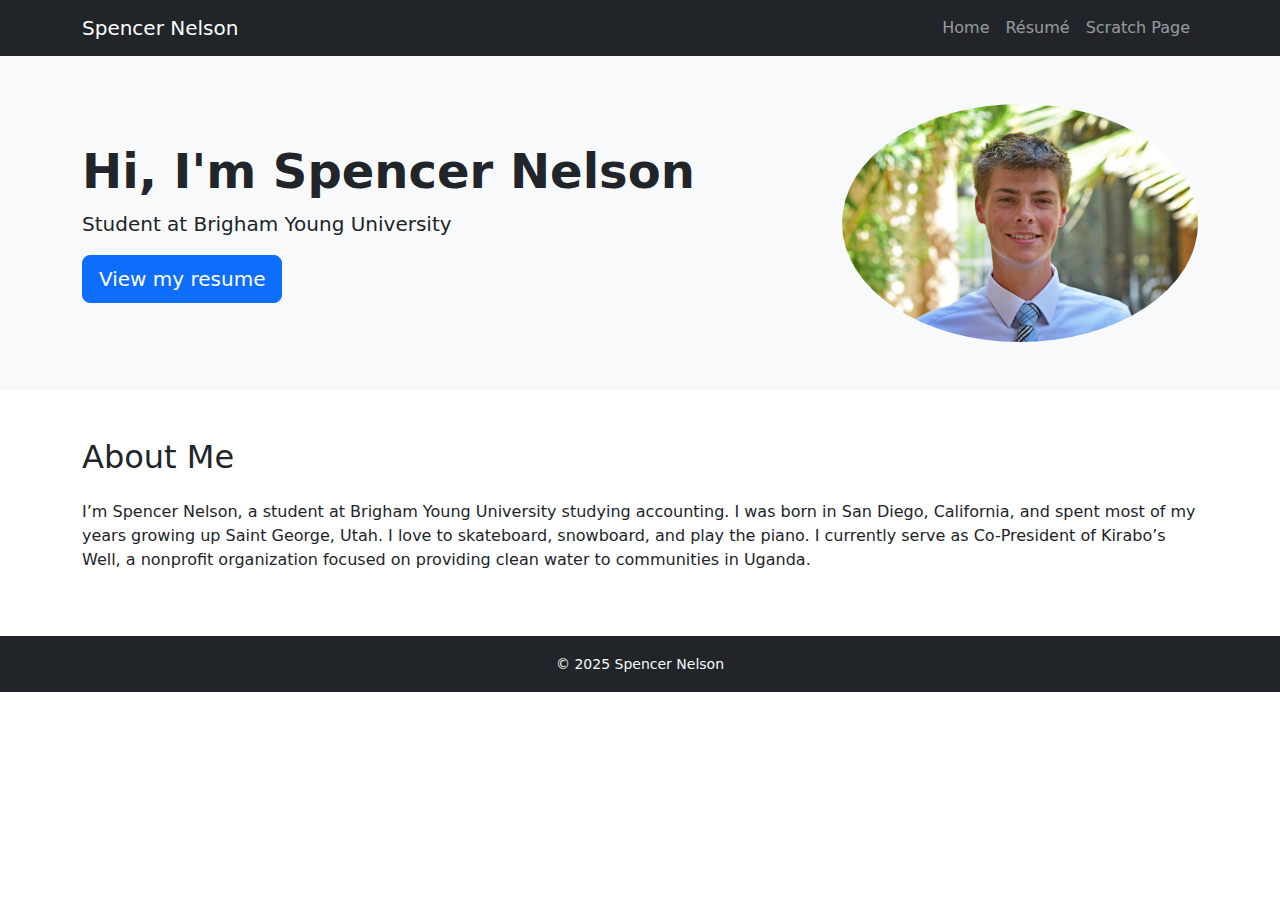
<file: index.html>
<!-- index.html -->
<!DOCTYPE html>
<html lang="en">
<head>
  <meta charset="UTF-8" />
  <title>Spencer Nelson | Portfolio</title>
  <meta name="viewport" content="width=device-width, initial-scale=1" />
  <!-- Bootstrap CSS -->
  <link
    href="https://cdn.jsdelivr.net/npm/bootstrap@5.3.3/dist/css/bootstrap.min.css"
    rel="stylesheet"
  />
</head>
<body>
  <!-- Navbar -->
  <nav class="navbar navbar-expand-lg navbar-dark bg-dark">
    <div class="container">
      <a class="navbar-brand" href="index.html">Spencer Nelson</a>
      <button class="navbar-toggler" type="button" data-bs-toggle="collapse" data-bs-target="#navBar">
        <span class="navbar-toggler-icon"></span>
      </button>
      <div class="collapse navbar-collapse" id="navBar">
        <ul class="navbar-nav ms-auto">
          <li class="nav-item"><a class="nav-link" href="index.html">Home</a></li>
          <li class="nav-item"><a class="nav-link" href="resume.html">Résumé</a></li>
          <li class="nav-item"><a class="nav-link" href="scratch.html">Scratch Page</a></li>
          <!-- If you want app visible here too: -->
          <!-- <li class="nav-item"><a class="nav-link" href="app.html">Web App</a></li> -->
        </ul>
      </div>
    </div>
  </nav>

  <!-- Hero -->
  <header class="py-5 bg-light">
    <div class="container">
      <div class="row align-items-center">
        <div class="col-md-8">
          <h1 class="display-5 fw-bold">Hi, I'm Spencer Nelson</h1>
          <p class="lead">
            Student at Brigham Young University
          </p>
          <a href="resume.html" class="btn btn-primary btn-lg">View my resume</a>
        </div>
        <div class="col-md-4 text-center">
          <img src="img/Headshot.jpeg" class="img-fluid rounded-circle" alt="Headshot of Spencer" />
        </div>
      </div>
    </div>
  </header>

  <!-- Main content -->
  <main class="py-5">
    <div class="container">
      <h2 class="mb-4">About Me</h2>
      <p>
        I’m Spencer Nelson, a student at
Brigham Young University studying accounting. I was born in San Diego, California, and spent most of my years growing up Saint George, Utah. I love to skateboard, snowboard, and play the piano. I currently serve as Co-President of Kirabo’s Well,
a nonprofit organization focused on providing clean water to communities in Uganda. 
    </div>
  </main>

  <!-- Footer -->
  <footer class="py-3 bg-dark text-light">
    <div class="container text-center">
      <small>&copy; 2025 Spencer Nelson</small>
    </div>
  </footer>

  <!-- Bootstrap JS -->
  <script src="https://cdn.jsdelivr.net/npm/bootstrap@5.3.3/dist/js/bootstrap.bundle.min.js"></script>
</body>
</html>
</file>
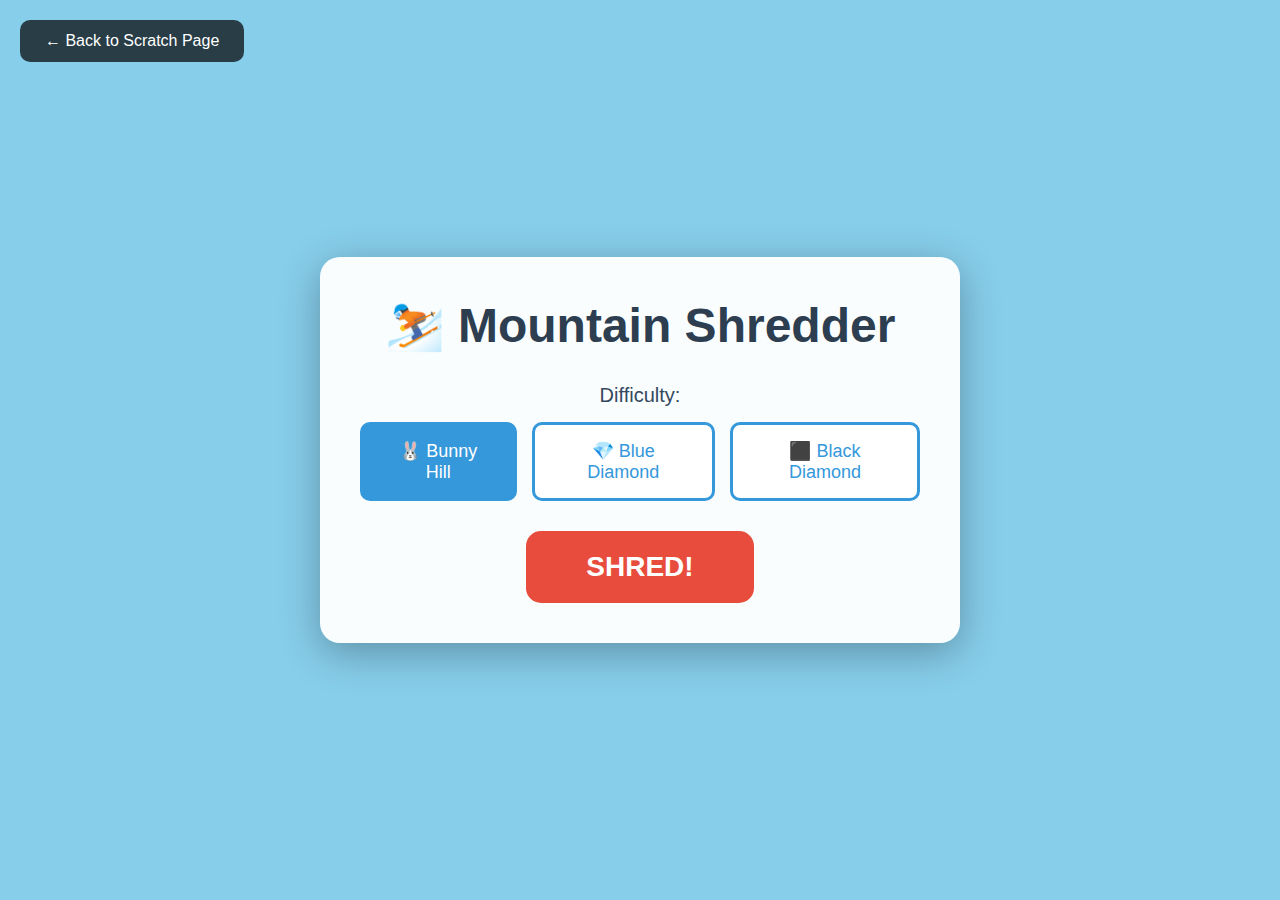
<file: app.html>
<!DOCTYPE html>
<html lang="en">
<head>
  <meta charset="UTF-8">
  <meta name="viewport" content="width=device-width, initial-scale=1.0">
  <title>Mountain Shredder</title>
  <style>
    * {
      margin: 0;
      padding: 0;
      box-sizing: border-box;
    }
    body {
      font-family: 'Arial', sans-serif;
      overflow: hidden;
      background: #87CEEB;
    }
    #game-container {
      width: 100vw;
      height: 100vh;
      position: relative;
      overflow: hidden;
    }
    #menu {
      position: absolute;
      top: 50%;
      left: 50%;
      transform: translate(-50%, -50%);
      background: rgba(255, 255, 255, 0.95);
      padding: 40px;
      border-radius: 20px;
      text-align: center;
      box-shadow: 0 10px 40px rgba(0,0,0,0.3);
      z-index: 100;
    }
    #menu h1 {
      font-size: 48px;
      color: #2c3e50;
      margin-bottom: 30px;
    }
    .difficulty-label {
      font-size: 20px;
      margin-bottom: 15px;
      color: #34495e;
    }
    .difficulty-options {
      display: flex;
      gap: 15px;
      justify-content: center;
      margin-bottom: 30px;
    }
    .difficulty-btn {
      padding: 15px 30px;
      font-size: 18px;
      border: 3px solid #3498db;
      background: white;
      color: #3498db;
      border-radius: 10px;
      cursor: pointer;
      transition: all 0.3s;
    }
    .difficulty-btn:hover {
      background: #3498db;
      color: white;
    }
    .difficulty-btn.selected {
      background: #3498db;
      color: white;
    }
    #start-btn {
      padding: 20px 60px;
      font-size: 28px;
      background: #e74c3c;
      color: white;
      border: none;
      border-radius: 15px;
      cursor: pointer;
      font-weight: bold;
      transition: all 0.3s;
    }
    #start-btn:hover {
      background: #c0392b;
    }
    #game-canvas {
      display: block;
      width: 100%;
      height: 100%;
    }
    #score-display {
      position: absolute;
      top: 20px;
      right: 20px;
      background: rgba(0, 0, 0, 0.7);
      color: white;
      padding: 15px 30px;
      border-radius: 10px;
      font-size: 24px;
      font-weight: bold;
      z-index: 50;
      display: none;
    }
    #game-over {
      position: absolute;
      top: 50%;
      left: 50%;
      transform: translate(-50%, -50%);
      background: rgba(255, 255, 255, 0.95);
      padding: 40px;
      border-radius: 20px;
      text-align: center;
      box-shadow: 0 10px 40px rgba(0,0,0,0.3);
      z-index: 100;
      display: none;
    }
    #game-over h2 {
      font-size: 42px;
      color: #e74c3c;
      margin-bottom: 20px;
    }
    #final-score {
      font-size: 32px;
      color: #2c3e50;
      margin-bottom: 30px;
    }
    #restart-btn {
      padding: 15px 40px;
      font-size: 22px;
      background: #3498db;
      color: white;
      border: none;
      border-radius: 10px;
      cursor: pointer;
      font-weight: bold;
    }
    #restart-btn:hover {
      background: #2980b9;
    }
    #instructions {
      position: absolute;
      bottom: 20px;
      left: 50%;
      transform: translateX(-50%);
      background: rgba(0, 0, 0, 0.7);
      color: white;
      padding: 15px 30px;
      border-radius: 10px;
      font-size: 18px;
      z-index: 50;
      display: none;
    }
    #back-btn {
      position: absolute;
      top: 20px;
      left: 20px;
      background: rgba(0, 0, 0, 0.7);
      color: white;
      padding: 12px 25px;
      border-radius: 10px;
      font-size: 16px;
      border: none;
      cursor: pointer;
      z-index: 50;
      transition: all 0.3s;
    }
    #back-btn:hover {
      background: rgba(0, 0, 0, 0.9);
      transform: scale(1.05);
    }
  </style>
</head>
<body>
  <div id="game-container">
    <button id="back-btn" onclick="window.history.back()">← Back to Scratch Page</button>
    <div id="menu">
      <h1>⛷️ Mountain Shredder</h1>
      <div class="difficulty-label">Difficulty:</div>
      <div class="difficulty-options">
        <button class="difficulty-btn selected" data-difficulty="easy">🐰 Bunny Hill</button>
        <button class="difficulty-btn" data-difficulty="medium">💎 Blue Diamond</button>
        <button class="difficulty-btn" data-difficulty="hard">⬛ Black Diamond</button>
      </div>
      <button id="start-btn">SHRED!</button>
    </div>
    <div id="score-display">Score: <span id="score">0</span></div>
    <div id="instructions">Press SPACE to Jump!</div>
    <div id="game-over">
      <h2>💥 Wipeout!</h2>
      <div id="final-score">Final Score: <span id="final-score-value">0</span></div>
      <button id="restart-btn">Try Again</button>
    </div>
    <canvas id="game-canvas"></canvas>
  </div>

  <script>
    const canvas = document.getElementById('game-canvas');
    const ctx = canvas.getContext('2d');
    canvas.width = window.innerWidth;
    canvas.height = window.innerHeight;

    let gameState = 'menu';
    let difficulty = 'easy';
    let score = 0;
    let gameSpeed = 5;
    let frameCount = 0;

    const player = {
      x: canvas.width / 2,
      y: canvas.height * 0.2,
      width: 50,
      height: 70,
      velocityY: 0,
      isJumping: false
    };

    const obstacles = [];
    const keys = {};

    const difficultySettings = {
      easy: { speed: 5, spawnRate: 0.015 },
      medium: { speed: 8, spawnRate: 0.025 },
      hard: { speed: 12, spawnRate: 0.035 }
    };

    document.querySelectorAll('.difficulty-btn').forEach(btn => {
      btn.addEventListener('click', () => {
        document.querySelectorAll('.difficulty-btn').forEach(b => b.classList.remove('selected'));
        btn.classList.add('selected');
        difficulty = btn.dataset.difficulty;
      });
    });

    document.getElementById('start-btn').addEventListener('click', startGame);
    document.getElementById('restart-btn').addEventListener('click', restartGame);

    document.addEventListener('keydown', (e) => {
      keys[e.key] = true;
      if (e.key === ' ' && gameState === 'playing' && !player.isJumping) {
        e.preventDefault();
        player.velocityY = -15;
        player.isJumping = true;
      }
    });

    document.addEventListener('keyup', (e) => {
      keys[e.key] = false;
    });

    function startGame() {
      gameState = 'playing';
      document.getElementById('menu').style.display = 'none';
      document.getElementById('score-display').style.display = 'block';
      document.getElementById('instructions').style.display = 'block';
      
      const settings = difficultySettings[difficulty];
      gameSpeed = settings.speed;
      
      score = 0;
      frameCount = 0;
      obstacles.length = 0;
      player.x = canvas.width / 2;
      player.velocityY = 0;
      player.isJumping = false;
      
      gameLoop();
    }

    function restartGame() {
      document.getElementById('game-over').style.display = 'none';
      document.getElementById('menu').style.display = 'block';
      gameState = 'menu';
    }

    function drawBackground() {
      // Sky
      ctx.fillStyle = '#87CEEB';
      ctx.fillRect(0, 0, canvas.width, canvas.height);
      
      // Snow ground
      ctx.fillStyle = '#FFFFFF';
      ctx.fillRect(0, 0, canvas.width, canvas.height);
    }

    function drawPlayer() {
      ctx.save();
      ctx.translate(player.x, player.y);

      // Snowboard
      ctx.fillStyle = '#E74C3C';
      ctx.fillRect(-25, 35, 50, 10);
      
      // Body
      ctx.fillStyle = '#3498DB';
      ctx.fillRect(-15, 0, 30, 40);
      
      // Head
      ctx.fillStyle = '#F39C12';
      ctx.beginPath();
      ctx.arc(0, -10, 15, 0, Math.PI * 2);
      ctx.fill();
      
      // Helmet
      ctx.fillStyle = '#E74C3C';
      ctx.beginPath();
      ctx.arc(0, -10, 15, Math.PI, 0);
      ctx.fill();

      ctx.restore();
    }

    function createObstacle() {
      const settings = difficultySettings[difficulty];
      if (Math.random() < settings.spawnRate) {
        const type = Math.random() < 0.5 ? 'tree' : 'rock';
        const x = Math.random() * (canvas.width - 100) + 50;
        obstacles.push({
          x: x,
          y: canvas.height + 100,
          type: type,
          width: type === 'tree' ? 40 : 60,
          height: type === 'tree' ? 80 : 50
        });
      }
    }

    function drawObstacles() {
      obstacles.forEach((obs, index) => {
        obs.y -= gameSpeed;

        if (obs.type === 'tree') {
          // Tree trunk
          ctx.fillStyle = '#8B4513';
          ctx.fillRect(obs.x - 10, obs.y + 40, 20, 40);
          
          // Tree leaves
          ctx.fillStyle = '#228B22';
          ctx.beginPath();
          ctx.moveTo(obs.x, obs.y);
          ctx.lineTo(obs.x - 30, obs.y + 50);
          ctx.lineTo(obs.x + 30, obs.y + 50);
          ctx.closePath();
          ctx.fill();
          
          ctx.beginPath();
          ctx.moveTo(obs.x, obs.y + 20);
          ctx.lineTo(obs.x - 25, obs.y + 60);
          ctx.lineTo(obs.x + 25, obs.y + 60);
          ctx.closePath();
          ctx.fill();
        } else {
          // Rock
          ctx.fillStyle = '#696969';
          ctx.beginPath();
          ctx.moveTo(obs.x, obs.y);
          ctx.lineTo(obs.x + 30, obs.y + 20);
          ctx.lineTo(obs.x + 25, obs.y + 50);
          ctx.lineTo(obs.x - 25, obs.y + 50);
          ctx.lineTo(obs.x - 30, obs.y + 20);
          ctx.closePath();
          ctx.fill();
        }

        // Collision detection
        if (
          player.x + 25 > obs.x - obs.width / 2 &&
          player.x - 25 < obs.x + obs.width / 2 &&
          player.y + 45 > obs.y &&
          player.y < obs.y + obs.height &&
          !player.isJumping
        ) {
          gameOver();
        }

        // Remove off-screen obstacles
        if (obs.y < -100) {
          obstacles.splice(index, 1);
          score += 10;
        }
      });
    }

    function updatePlayer() {
      // Horizontal movement
      if (keys['ArrowLeft']) {
        player.x = Math.max(player.x - 7, 50);
      }
      if (keys['ArrowRight']) {
        player.x = Math.min(player.x + 7, canvas.width - 50);
      }

      // Jumping
      if (player.isJumping) {
        player.velocityY += 0.8;
        player.y += player.velocityY;

        if (player.y >= canvas.height * 0.2) {
          player.y = canvas.height * 0.2;
          player.velocityY = 0;
          player.isJumping = false;
        }
      }
    }

    function gameOver() {
      gameState = 'gameOver';
      document.getElementById('game-over').style.display = 'block';
      document.getElementById('final-score-value').textContent = score;
      document.getElementById('instructions').style.display = 'none';
      document.getElementById('score-display').style.display = 'none';
    }

    function gameLoop() {
      if (gameState !== 'playing') return;

      drawBackground();
      drawObstacles();
      drawPlayer();
      updatePlayer();
      createObstacle();

      frameCount++;
      score += 1;
      document.getElementById('score').textContent = score;

      // Gradually increase speed
      if (frameCount % 500 === 0) {
        gameSpeed += 0.5;
      }

      requestAnimationFrame(gameLoop);
    }

    window.addEventListener('resize', () => {
      canvas.width = window.innerWidth;
      canvas.height = window.innerHeight;
      player.x = canvas.width / 2;
    });
  </script>
</body>
</html>
</file>
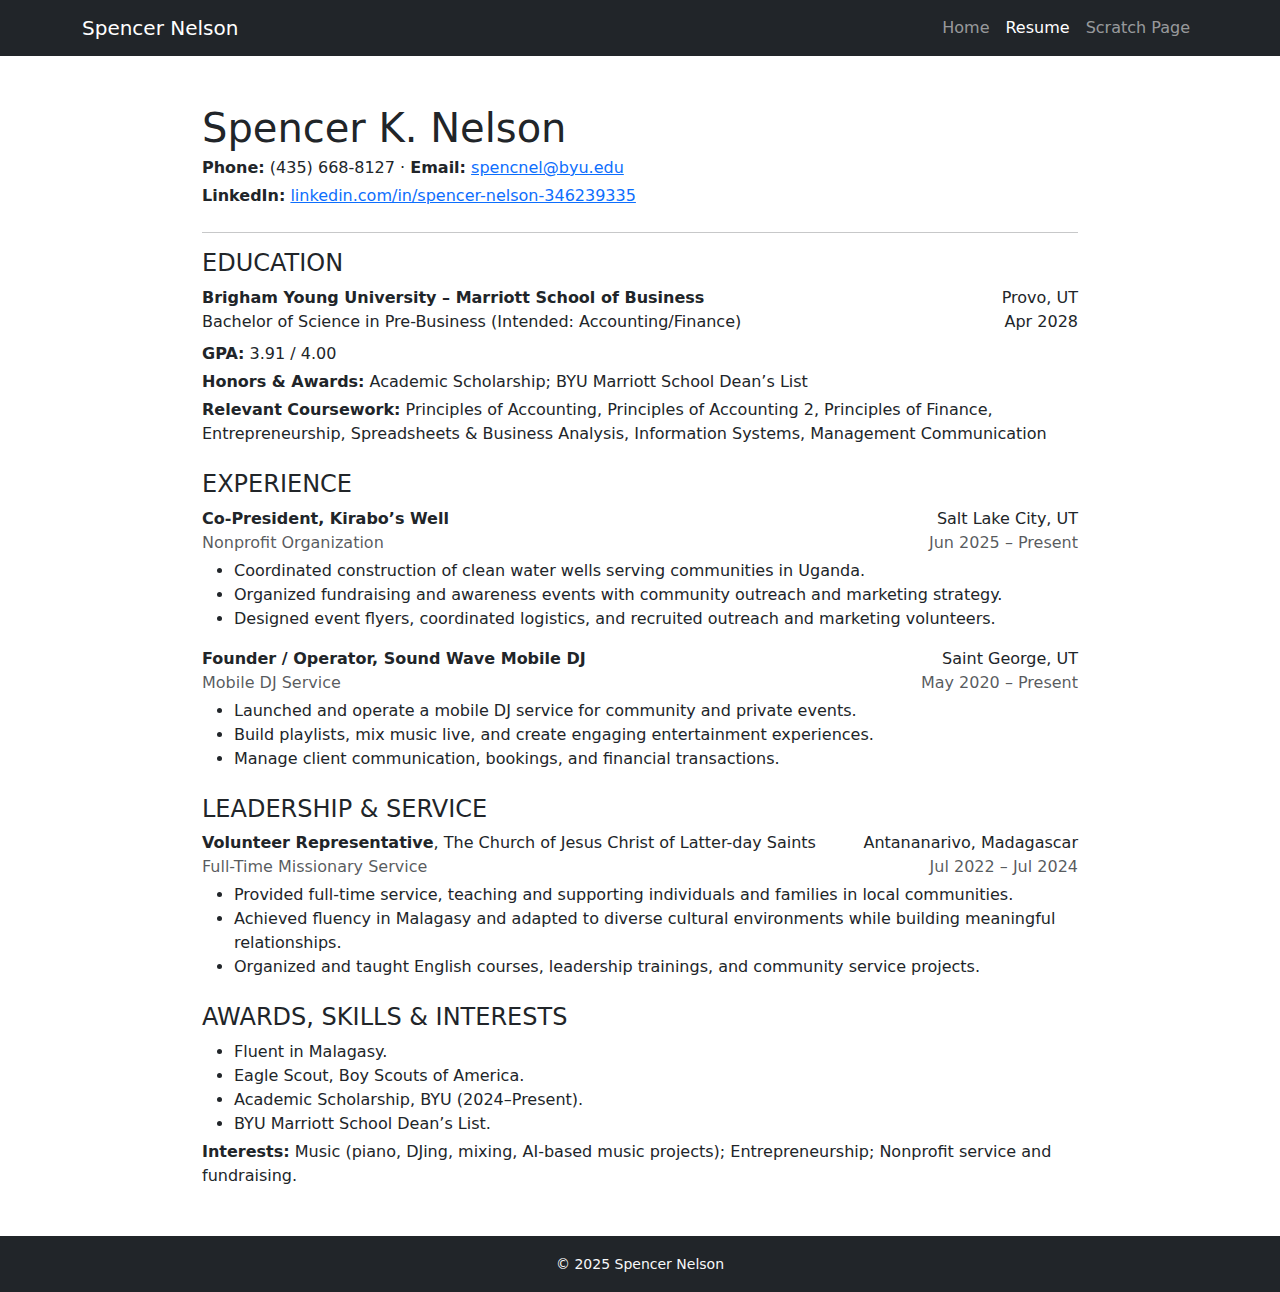
<file: resume.html>
<!DOCTYPE html>
<html lang="en">
<head>
  <meta charset="UTF-8" />
  <title>Résumé | Spencer Nelson</title>
  <meta name="viewport" content="width=device-width, initial-scale=1" />
  <!-- Bootstrap CSS -->
  <link
    href="https://cdn.jsdelivr.net/npm/bootstrap@5.3.3/dist/css/bootstrap.min.css"
    rel="stylesheet"
  />
</head>
<body>
  <!-- Navbar -->
  <nav class="navbar navbar-expand-lg navbar-dark bg-dark">
    <div class="container">
      <a class="navbar-brand" href="index.html">Spencer Nelson</a>
      <button class="navbar-toggler" type="button" data-bs-toggle="collapse" data-bs-target="#navBar">
        <span class="navbar-toggler-icon"></span>
      </button>
      <div class="collapse navbar-collapse" id="navBar">
        <ul class="navbar-nav ms-auto">
          <li class="nav-item"><a class="nav-link" href="index.html">Home</a></li>
          <li class="nav-item"><a class="nav-link active" href="resume.html">Resume</a></li>
          <li class="nav-item"><a class="nav-link" href="scratch.html">Scratch Page</a></li>
        </ul>
      </div>
    </div>
  </nav>

  <!-- Main Résumé Content -->
  <main class="py-5">
    <div class="container" style="max-width: 900px;">
      <!-- Header -->
      <header class="mb-4">
        <h1 class="mb-1">Spencer K. Nelson</h1>
        <p class="mb-1">
          <strong>Phone:</strong> (435) 668-8127 ·
          <strong>Email:</strong> <a href="mailto:spencnel@byu.edu">spencnel@byu.edu</a>
        </p>
        <p class="mb-0">
          <strong>LinkedIn:</strong>
          <a href="https://www.linkedin.com/in/spencer-nelson-346239335" target="_blank">
            linkedin.com/in/spencer-nelson-346239335
          </a>
        </p>
      </header>

      <hr />

      <!-- Education -->
      <section class="mb-4">
        <h2 class="h4 text-uppercase">Education</h2>
        <div class="d-flex justify-content-between">
          <div>
            <strong>Brigham Young University – Marriott School of Business</strong><br />
            Bachelor of Science in Pre-Business (Intended: Accounting/Finance)
          </div>
          <div class="text-end">
            Provo, UT<br />
            Apr 2028
          </div>
        </div>
        <p class="mb-1 mt-2"><strong>GPA:</strong> 3.91 / 4.00</p>
        <p class="mb-1"><strong>Honors & Awards:</strong> Academic Scholarship; BYU Marriott School Dean’s List</p>
        <p class="mb-0">
          <strong>Relevant Coursework:</strong>
          Principles of Accounting, Principles of Accounting 2, Principles of Finance,
          Entrepreneurship, Spreadsheets &amp; Business Analysis, Information Systems, Management Communication
        </p>
      </section>

      <!-- Experience -->
      <section class="mb-4">
        <h2 class="h4 text-uppercase">Experience</h2>

        <div class="mb-3">
          <div class="d-flex justify-content-between">
            <div><strong>Co-President, Kirabo’s Well</strong></div>
            <div class="text-end">Salt Lake City, UT</div>
          </div>
          <div class="d-flex justify-content-between mb-1">
            <div class="text-muted">Nonprofit Organization</div>
            <div class="text-end text-muted">Jun 2025 – Present</div>
          </div>
          <ul class="mb-0">
            <li>Coordinated construction of clean water wells serving communities in Uganda.</li>
            <li>Organized fundraising and awareness events with community outreach and marketing strategy.</li>
            <li>Designed event flyers, coordinated logistics, and recruited outreach and marketing volunteers.</li>
          </ul>
        </div>

        <div>
          <div class="d-flex justify-content-between">
            <div><strong>Founder / Operator, Sound Wave Mobile DJ</strong></div>
            <div class="text-end">Saint George, UT</div>
          </div>
          <div class="d-flex justify-content-between mb-1">
            <div class="text-muted">Mobile DJ Service</div>
            <div class="text-end text-muted">May 2020 – Present</div>
          </div>
          <ul class="mb-0">
            <li>Launched and operate a mobile DJ service for community and private events.</li>
            <li>Build playlists, mix music live, and create engaging entertainment experiences.</li>
            <li>Manage client communication, bookings, and financial transactions.</li>
          </ul>
        </div>
      </section>

      <!-- Leadership & Service -->
      <section class="mb-4">
        <h2 class="h4 text-uppercase">Leadership &amp; Service</h2>

        <div>
          <div class="d-flex justify-content-between">
            <div><strong>Volunteer Representative</strong>, The Church of Jesus Christ of Latter-day Saints</div>
            <div class="text-end">Antananarivo, Madagascar</div>
          </div>
          <div class="d-flex justify-content-between mb-1">
            <div class="text-muted">Full-Time Missionary Service</div>
            <div class="text-end text-muted">Jul 2022 – Jul 2024</div>
          </div>
          <ul class="mb-0">
            <li>Provided full-time service, teaching and supporting individuals and families in local communities.</li>
            <li>Achieved fluency in Malagasy and adapted to diverse cultural environments while building meaningful relationships.</li>
            <li>Organized and taught English courses, leadership trainings, and community service projects.</li>
          </ul>
        </div>
      </section>

      <!-- Awards, Skills & Interests -->
      <section>
        <h2 class="h4 text-uppercase">Awards, Skills &amp; Interests</h2>
        <ul class="mb-1">
          <li>Fluent in Malagasy.</li>
          <li>Eagle Scout, Boy Scouts of America.</li>
          <li>Academic Scholarship, BYU (2024–Present).</li>
          <li>BYU Marriott School Dean’s List.</li>
        </ul>
        <p class="mb-0">
          <strong>Interests:</strong>
          Music (piano, DJing, mixing, AI-based music projects); Entrepreneurship; Nonprofit service and fundraising.
        </p>
      </section>
    </div>
  </main>

  <!-- Footer -->
  <footer class="py-3 bg-dark text-light">
    <div class="container text-center">
      <small>&copy; 2025 Spencer Nelson</small>
    </div>
  </footer>

  <!-- Bootstrap JS -->
  <script src="https://cdn.jsdelivr.net/npm/bootstrap@5.3.3/dist/js/bootstrap.bundle.min.js"></script>
</body>
</html>
</file>
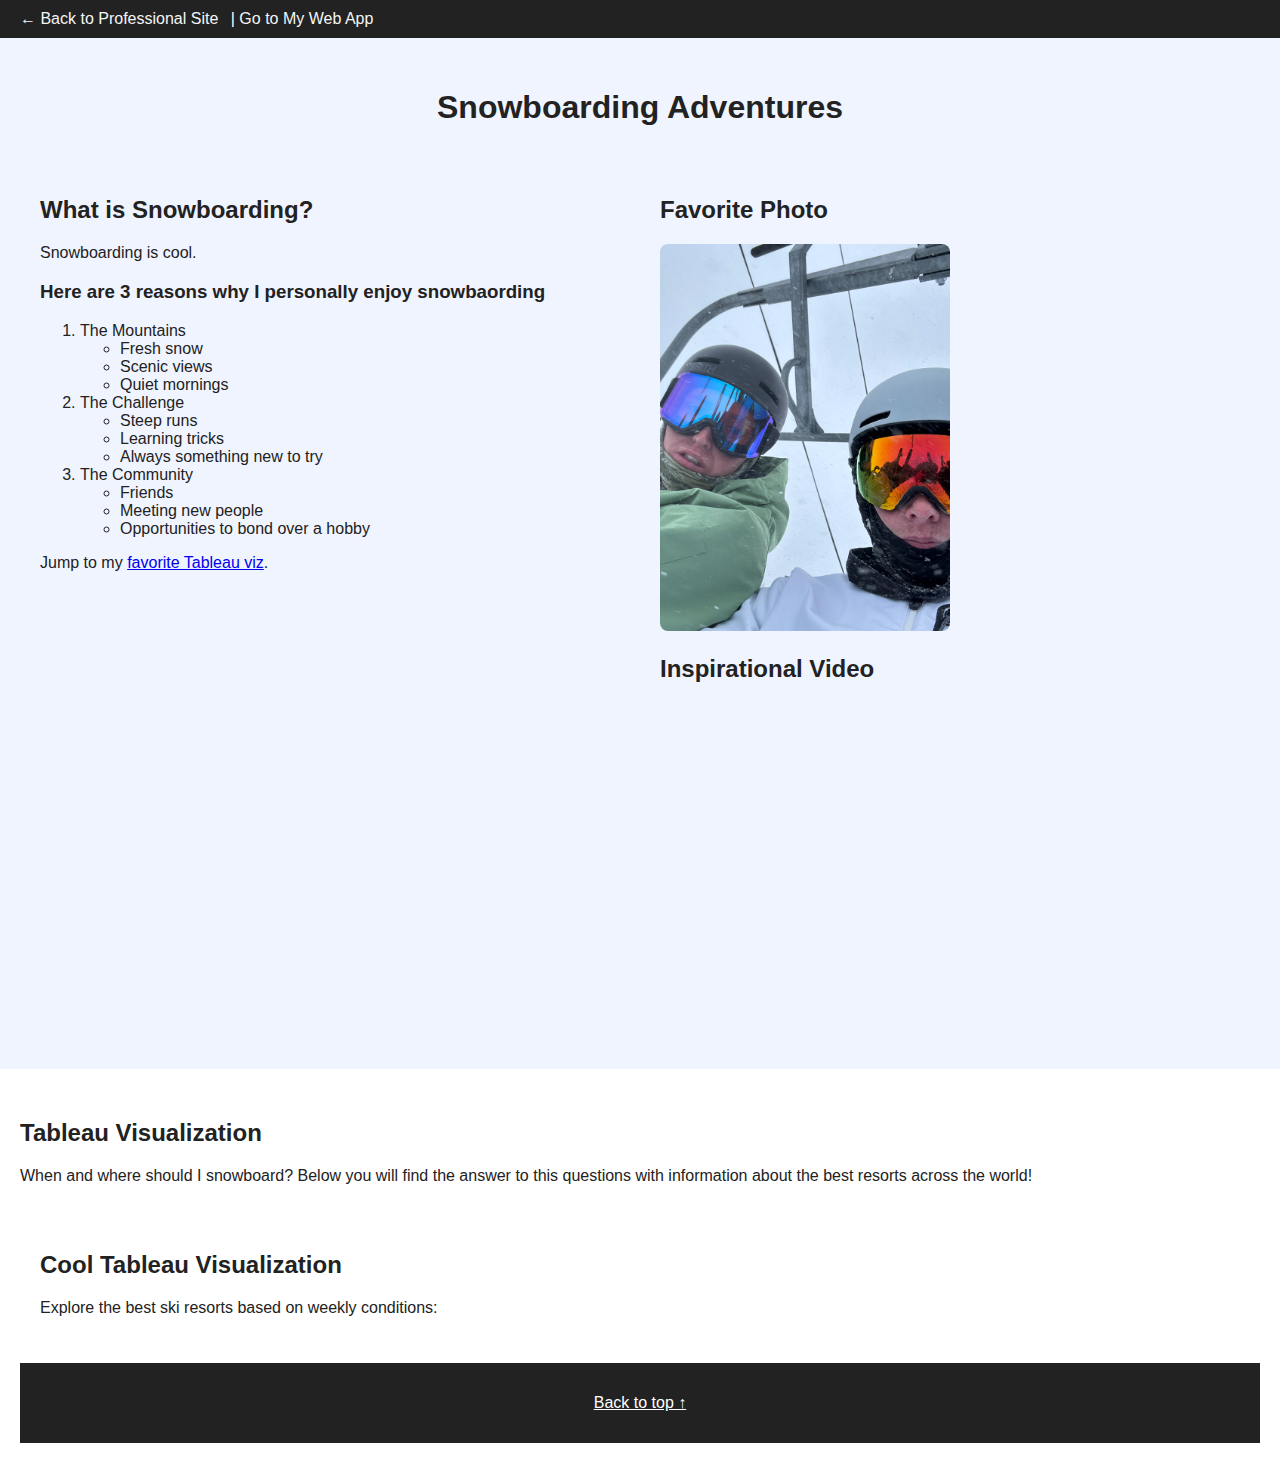
<file: scratch.html>
<!DOCTYPE html>
<html lang="en">
<head>
  <meta charset="UTF-8" />
  <title>Scratch Page — My Hobby</title>
  <meta name="viewport" content="width=device-width, initial-scale=1" />
  <link rel="stylesheet" href="css/custom.css" />
</head>
<body>
  <!-- Simple nav back to pro pages -->
  <div class="top-nav">
    <a href="index.html">← Back to Professional Site</a>
    |
    <a href="app.html">Go to My Web App</a>
  </div>

  <header class="page-header">
    <h1 id="top">Snowboarding Adventures</h1>
  </header>

  <!-- Example of divs for layout -->
  <div class="content-wrapper">
    <div class="left-column">
      <h2>What is Snowboarding?</h2>
        <p>Snowboarding is cool. </p>

      <!-- Nested list requirement -->
      <h3>Here are 3 reasons why I personally enjoy snowbaording</h3>
      <ol>
        <li>
          The Mountains
          <ul>
            <li>Fresh snow</li>
            <li>Scenic views</li>
            <li>Quiet mornings</li>
          </ul>
        </li>
        <li>
          The Challenge
          <ul>
            <li>Steep runs</li>
            <li>Learning tricks</li>
            <li>Always something new to try</li>
          </ul>
        </li>
        <li>
          The Community
          <ul>
            <li>Friends</li>
            <li>Meeting new people</li>
            <li>Opportunities to bond over a hobby</li>
          </ul>
        </li>
      </ol>

      <!-- On-page anchor link -->
      <p>
        Jump to my <a href="#tableau-section">favorite Tableau viz</a>.
      </p>
    </div>

    <div class="right-column">
      <!-- Custom image (not from Bootstrap theme) -->
      <h2>Favorite Photo</h2>
      <img src="img/Snowboard.jpeg" alt="Snowboarder on a mountain" class="feature-image" />

      <!-- YouTube embed -->
<h2>Inspirational Video</h2>
<div class="video-wrapper">
  <iframe
    src="https://www.youtube.com/embed/IBah0mB3mz8?si=efE8FNr-zGYk6uN0"
    title="YouTube video player"
    frameborder="0"
    allow="accelerometer; autoplay; clipboard-write; encrypted-media; gyroscope; picture-in-picture; web-share"
    allowfullscreen
  ></iframe>
</div>

    </div>
  </div>

  <!-- Tableau section with on-page anchor target -->
  <div class="tableau-section" id="tableau-section">
    <h2>Tableau Visualization</h2>
    <p>
    When and where should I snowboard? Below you will find the answer to this questions with information about the best resorts across the world!
    </p>

    <!-- Tableau embed placeholder -->
<div class="tableau-section" id="tableau-section">
  <h2>Cool Tableau Visualization</h2>
  <p>Explore the best ski resorts based on weekly conditions:</p>

  <div class='tableauPlaceholder' id='viz1765240387951' style='position: relative'>
    <noscript>
      <a href='#'>
        <img alt='Tableau Viz'
          src='https://public.tableau.com/static/images/To/TopSkiResorts/BestWeek/1_rss.png'
          style='border: none' />
      </a>
    </noscript>

    <object class='tableauViz' style='display:none;'>
      <param name='host_url' value='https%3A%2F%2Fpublic.tableau.com%2F' />
      <param name='embed_code_version' value='3' />
      <param name='site_root' value='' />
      <param name='name' value='TopSkiResorts/BestWeek' />
      <param name='tabs' value='yes' />
      <param name='toolbar' value='yes' />
      <param name='static_image' value='https://public.tableau.com/static/images/To/TopSkiResorts/BestWeek/1.png' />
      <param name='animate_transition' value='yes' />
      <param name='display_static_image' value='yes' />
      <param name='display_spinner' value='yes' />
      <param name='display_overlay' value='yes' />
      <param name='display_count' value='yes' />
      <param name='language' value='en-US' />
    </object>
  </div>

  <script type='text/javascript'>
    var divElement = document.getElementById('viz1765240387951');
    var vizElement = divElement.getElementsByTagName('object')[0];
    vizElement.style.width = '100%';
    vizElement.style.height = (divElement.offsetWidth * 0.75) + 'px';
    var scriptElement = document.createElement('script');
    scriptElement.src = 'https://public.tableau.com/javascripts/api/viz_v1.js';
    vizElement.parentNode.insertBefore(scriptElement, vizElement);
  </script>
</div>


  <footer class="page-footer">
    <p><a href="#top">Back to top ↑</a></p>
  </footer>
</body>
</html>
</file>
<file: css/custom.css>
/* custom.css */

/* Overall page background color (custom) + base font */
body {
  margin: 0;
  font-family: Arial, Helvetica, sans-serif; /* font-family requirement */
  background-color: #f0f4ff; /* custom background */
  color: #222; /* font color requirement */
}

/* Top nav */
.top-nav {
  background-color: #222;
  color: #fff;
  padding: 10px 20px;
}
.top-nav a {
  color: #f5f5f5;
  text-decoration: none;
  margin-right: 8px;
}
.top-nav a:hover {
  text-decoration: underline;
}

/* Header div */
.page-header {
  text-align: center;
  padding: 30px 15px;
}
.page-header h1 {
  margin-bottom: 10px;
}

/* Wrapper div for two columns */
.content-wrapper {
  display: flex;
  flex-wrap: wrap;
  padding: 0 20px 30px;
}

/* Left column div */
.left-column {
  flex: 1 1 300px;
  padding: 10px 20px;
}

/* Right column div */
.right-column {
  flex: 1 1 300px;
  padding: 10px 20px;
}

/* Image styling */
.feature-image {
  max-width: 100%;
  border-radius: 8px;
}

/* Responsive YouTube video */
.video-wrapper {
  position: relative;
  padding-bottom: 56.25%; /* 16:9 ratio */
  height: 0;
  overflow: hidden;
}
.video-wrapper iframe {
  position: absolute;
  top: 0;
  left: 0;
  width: 100%;
  height: 100%;
}

/* Tableau section */
.tableau-section {
  padding: 30px 20px;
  background-color: #ffffff;
}

/* Footer */
.page-footer {
  text-align: center;
  padding: 15px 0;
  background-color: #222;
  color: #fff;
}
.page-footer a {
  color: #fff;
}
.feature-image {
  width: 50%;      /* this makes it 50% of the page width */
  max-width: 600px; /* optional: prevent it from becoming too huge on big screens */
  height: auto;     /* keeps correct proportions */
  border-radius: 8px; /* optional styling */
}
</file>
